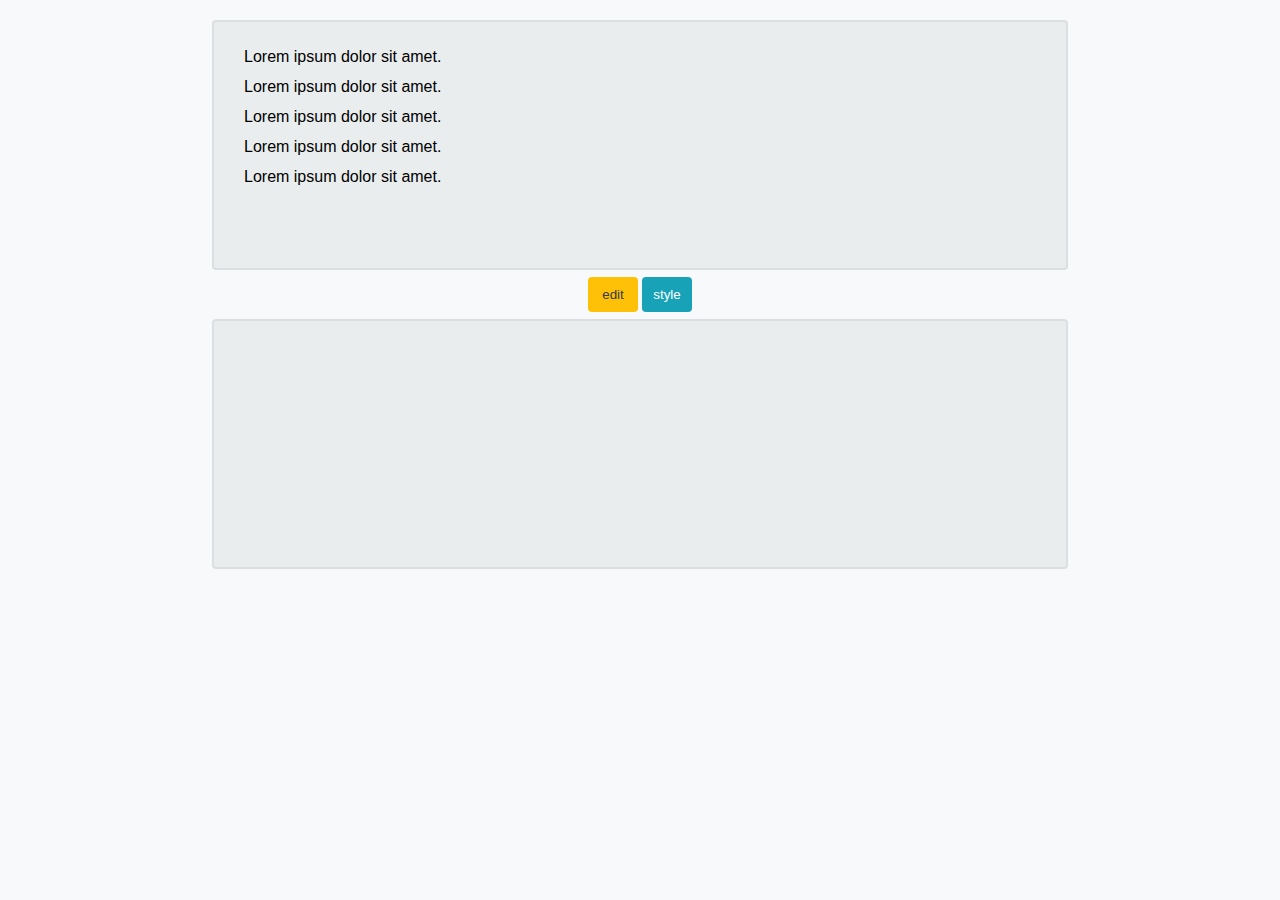
<file: test10 - Контрольна робота/index.html>
<!DOCTYPE html>
<html lang="en">
<head>
    <meta charset="UTF-8">
    <meta http-equiv="X-UA-Compatible" content="IE=edge">
    <meta name="viewport" content="width=device-width, initial-scale=1.0">
    <title>Task 10</title>
    <link rel="stylesheet" href="style.css">
</head>
<body>
    <div class="container">
        <div class="first show">
            <div class="block top-block">
                <p>Lorem ipsum dolor sit amet.</p>
                <p>Lorem ipsum dolor sit amet.</p>
                <p>Lorem ipsum dolor sit amet.</p>
                <p>Lorem ipsum dolor sit amet.</p>
                <p>Lorem ipsum dolor sit amet.</p>
            </div>
            <div class="center-block">
                <input type="button" value="edit" class="btn btn-edit">
                <input type="button" value="style" class="btn btn-style">
            </div>
            <div class="block bottom-block">
                <div class="edit-block">
                    <textarea class="edit-area"></textarea>
                    <input type="button" value="add" class="btn btn-add">
                    <input type="button" value="save" class="btn btn-save">
                </div>
                <div class="style-block">
                    <form>
                        <div class="form-size">
                            <h3>Font Size:</h3>
                            <label for="px12">
                                <input type="radio" id="px12" name="size" value="12px">
                                <span>12px</span>
                            </label>
                            <label for="px14">
                                <input type="radio" id="px14" name="size" value="14px">
                                <span>14px</span>
                            </label>
                            <label for="px16">
                                <input type="radio" id="px16" name="size" value="16px" checked>
                                <span>16px</span>
                            </label>
                            <label for="px18">
                                <input type="radio" id="px18" name="size" value="18px">
                                <span>18px</span>
                            </label>
                            <label for="px20">
                                <input type="radio" id="px20" name="size" value="20px">
                                <span>20px</span>
                            </label>
                        </div>
                        <div class="form-family">
                            <h3>Font Family:</h3>
                            <select class="input" id="fontFamily">
                                <option value="" class="disabled">Choose option</option>
                                <option value="cursive">cursive</option>
                                <option value="fantasy">fantasy</option>
                                <option value="monospace">monospace</option>
                                <option value="sans-serif">sans-serif</option>
                            </select>
                        </div><div class="form-color">
                            <h3>Colors:</h3>
                            <input type="button" value="Color of Text" class="btn btn-text-color">
                            <input type="button" value="Background color" class="btn btn-bg-color">
                            <div class="colors hide">
                                <div class="color-box"></div>
                                <div class="color-box"></div>
                                <div class="color-box"></div>
                                <div class="color-box"></div>
                                <div class="color-box"></div>
                                <div class="color-box"></div>
                                <div class="color-box"></div>
                                <div class="color-box"></div>
                                <div class="color-box"></div>
                            </div>
                        </div>
                        <div class="form-style">
                            <h3>Style:</h3>
                            <label for="style-bold">
                                <input type="checkbox" id="style-bold">
                                <span>Bold text</span>
                            </label>
                            <label for="style-italic">
                                <input type="checkbox" id="style-italic">
                                <span>Cursive text</span>
                            </label>
                        </div>
                    </form>
                </div> <!-- style-block -->
            </div> <!-- bottom-block -->
        </div> <!-- first -->
        <div class="second">
            <div class="block">
                <h2>Choose what you want:</h2>
                <form class="choose">
                    <label for="radio-table">
                        <input type="radio" id="radio-table" name="choose">
                        <span>table</span>
                    </label>
                    <label for="radio-list">
                        <input type="radio" id="radio-list" name="choose">
                        <span>list</span>
                    </label>
                </form>
                <div class="create-table hide">
                    <form name="form-table">
                        <span>Count TR:</span>
                        <input type="text" class="input" name="countTr" placeholder="Count TR:">
                        <span>Count TD:</span>
                        <input type="text" class="input" name="countTd" placeholder="Count TD:">
                        <h3>Add style to your table:</h3>
                        <span>Width of TD:</span>
                        <input type="text" class="input" name="widthTd" placeholder="Width of TD:">
                        <span>Height of TD:</span>
                        <input type="text" class="input" name="heightTd" placeholder="Height of TD:">
                        <div class="table-border">
                            <span>Width of border:</span>
                            <div>
                                <input type="text" class="input" name="borderWidth" placeholder="Width:">
                                <span>Type of border:</span>
                                <select class="input" name="borderType" id="">
                                    <option value="solid">solid</option>
                                    <option value="dotted">dotted</option>
                                    <option value="dashed">dashed</option>
                                </select>
                                <span>Color of border</span>
                                <select class="input" name="borderColor" id="">
                                    <option value="black">black</option>
                                    <option value="red">red</option>
                                    <option value="blue">blue</option>
                                    <option value="green">green</option>
                                </select>
                            </div>
                        </div>
                        <input type="button" value="Create table" class="btn btn-create-table">
                    </form>
                </div>
                <div class="create-list hide">
                    <form name="form-list">
                        <span>Count Li:</span>
                        <input class="input" type="text" name="countLi" placeholder="Count Li:">
                        <span>Type of marks:</span>
                        <select class="input" name="typeLi">
                            <option value="circle">circle</option>
                            <option value="disc">disc</option>
                            <option value="square">square</option>
                        </select>
                        <input type="button" value="Create list" name="create" class=" btn btn-create-list">
                    </form>
                </div>
            </div> <!-- block -->
        </div> <!-- second -->
    </div> <!-- container -->
    
    <script src="main.js"></script>
</body>
</html>
</file>
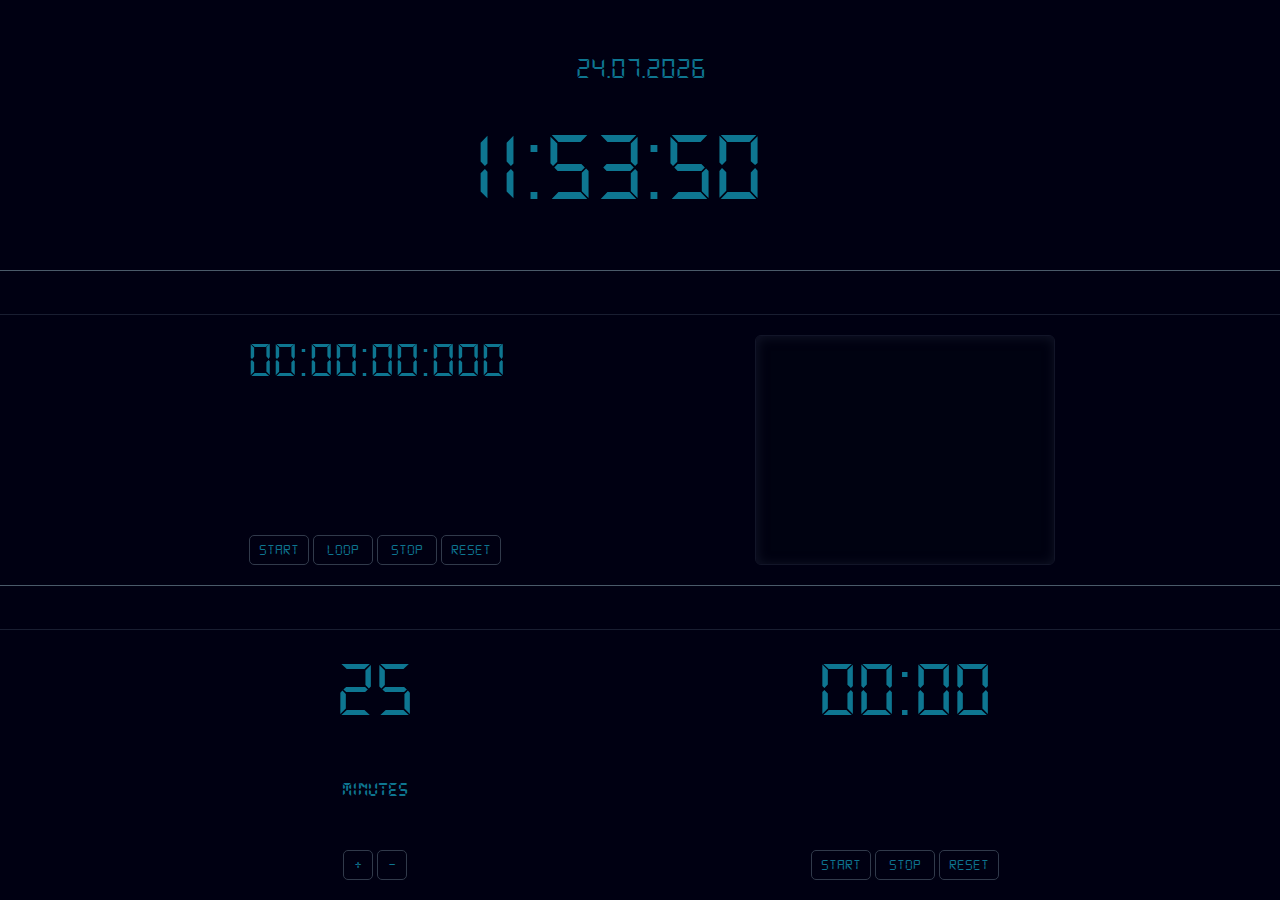
<file: test11 - Date, setTimeout, setInterval/index.html>
<!DOCTYPE html>
<html lang="uk">
<head>
	<meta charset="UTF-8">
	<meta http-equiv="X-UA-Compatible" content="IE=edge">
	<meta name="viewport" content="width=device-width, initial-scale=1.0">
	<title>Test </title>
	<link rel="stylesheet" href="./main.css">
</head>
<body>

	<div class="block">
		<p class="date">00.00.0000</p>
		<p class="time">00:00:00</p>
	</div>
	<hr>
	<div class="block">
		<div class="block__mini stopwatch">
			<p class="stopwatch__time">00:00:00:000</p>
			<form name="stopwatch">
				<button type="button" name="start">start</button>
				<button type="button" name="loop">loop</button>
				<button type="button" name="stop">stop</button>
				<button type="button" name="reset">reset</button>
			</form>
		</div>
		<div class="block__mini save">
		</div>
	</div>
	<hr>
	<div class="block">
		<div class="block__mini setTimer">
			<p class="setTimer__time">25</p>
			<p class="setTimer__text">minutes</p>
			<form name="setTimer">
				<button type="button" name="plus">+</button>
				<button type="button" name="minus">-</button>
			</form>
		</div>
		<div class="block__mini timer">
			<p class="timer__time">00:00</p>
			<form name="timer">
				<button type="button" name="start">start</button>
				<button type="button" name="stop">stop</button>
				<button type="button" name="reset">reset</button>
			</form>
		</div>
	</div>

	<script src="./script.js"></script>
</body>
</html>
</file>
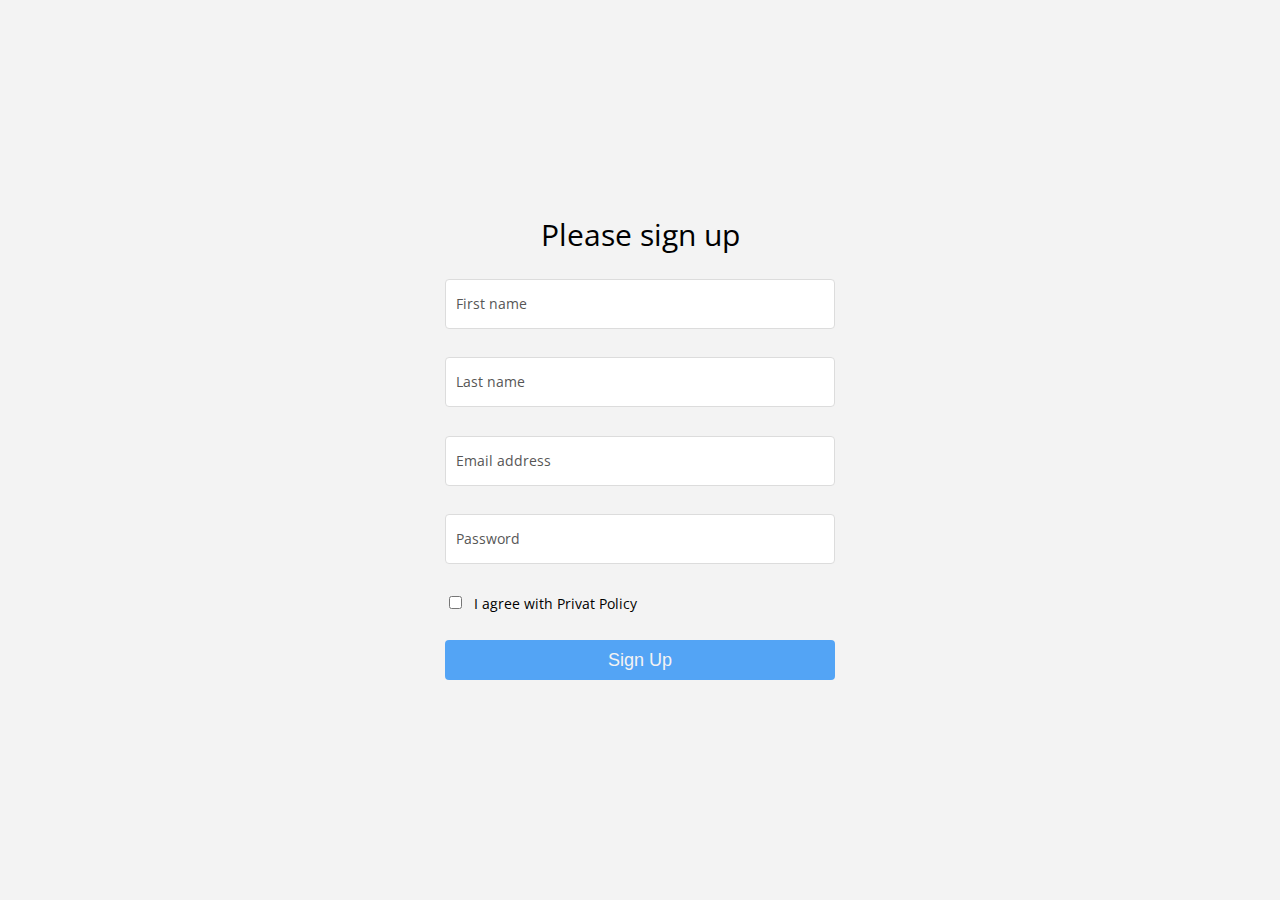
<file: test13 - RegExp Basic/index.html>
<!DOCTYPE html>
<html lang="uk">
<head>
	<meta charset="UTF-8">
	<meta http-equiv="X-UA-Compatible" content="IE=edge">
	<meta name="viewport" content="width=device-width, initial-scale=1.0">
	<title>Test 13</title>
	<link rel="preconnect" href="https://fonts.gstatic.com">
	<link href="https://fonts.googleapis.com/css2?family=Open+Sans&display=swap" rel="stylesheet">
	<link rel="stylesheet" href="https://unicons.iconscout.com/release/v4.0.0/css/line.css">
	<link rel="stylesheet" href="./main.css">
</head>
<body>

	<form class="form" name="form">
		<h2>Please sign up</h2>
		<label for="fname" class="form__label">
			<span class="form__span">First name</span>
			<input type="text" class="form__input" id="fname" name="fname" autocomplete="off">
			<p class="modal modal_fname hide">Please provide a valid First name.</p>
		</label>
		<label for="lname" class="form__label">
			<span class="form__span">Last name</span>
			<input type="text" class="form__input" id="lname" name="lname" autocomplete="off">
			<span class="modal modal_lname hide">Please provide a valid Last name.</span>
		</label>
		<label for="email" class="form__label">
			<span class="form__span">Email address</span>
			<input type="email" class="form__input" id="email" name="email" autocomplete="off">
			<span class="modal modal_email hide">Please provide a valid Email address.</span>
		</label>
		<label for="password" class="form__label">
			<span class="form__span">Password</span>
			<input type="password" class="form__input" id="password" name="password">
			<span class="modal modal_password hide">Please provide a valid Password.</span>
		</label>
		<label for="check">
			<input type="checkbox" class="form__check" id="check" name="check">
			<span>I agree with Privat Policy</span>
		</label>
		<button type="submit" class="form__button disabled" name="signup" disabled>Sign Up</button>
	</form>
	<div class="shadow hide">
		<div class="great">
			<div class="great__top">
				<i class="uil uil-check"></i>
			</div>
			<div class="great__bottom">
				<h3>Great!</h3>
				<p>Your account has been created successfully.</p>
				<button type="button" class="great__button">
					<span>Start Exploring</span>
					<i class="uil uil-arrow-right"></i>
				</button>
			</div>
		</div>
	</div class="shadow">

	<script src="./script.js"></script>
</body>
</html>
</file>
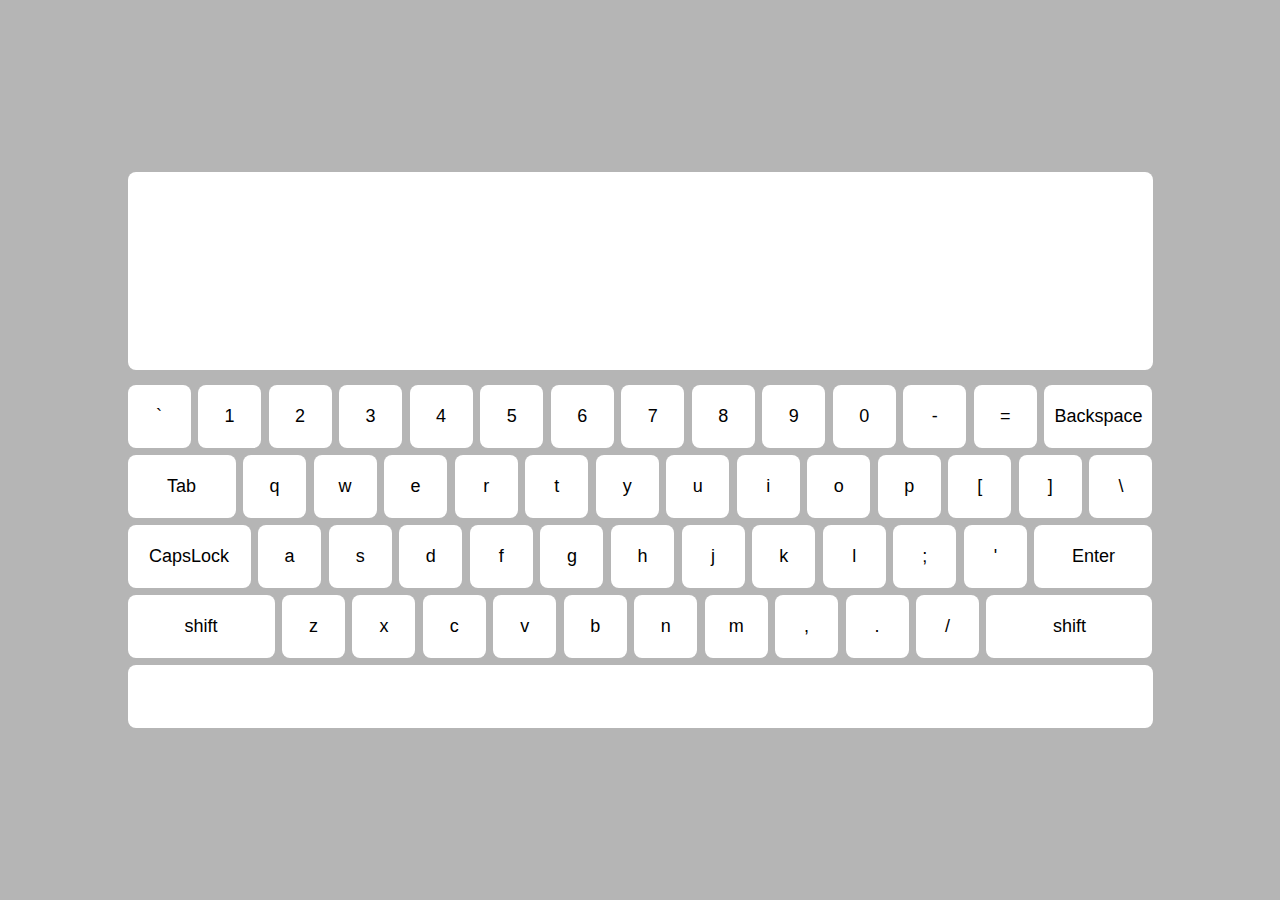
<file: test7 - KeyboardEvent/index2.html>
<!DOCTYPE html>
<html lang="uk">
<head>
    <meta charset="UTF-8">
    <meta name="viewport" content="width=device-width, initial-scale=1.0">
    <title>JS Core - task 7.2</title>
    <link rel="stylesheet" href="./style2.css">
</head>
<body>

    <div class="keyboard">
        <textarea name="" id="myTextarea" cols="30" rows="10" autofocus></textarea>
        <div class="row">
            <div class="elem" id="Backquote">`</div>
            <div class="elem" id="Digit1">1</div>
            <div class="elem" id="Digit2">2</div>
            <div class="elem" id="Digit3">3</div>
            <div class="elem" id="Digit4">4</div>
            <div class="elem" id="Digit5">5</div>
            <div class="elem" id="Digit6">6</div>
            <div class="elem" id="Digit7">7</div>
            <div class="elem" id="Digit8">8</div>
            <div class="elem" id="Digit9">9</div>
            <div class="elem" id="Digit0">0</div>
            <div class="elem" id="Minus">-</div>
            <div class="elem" id="Equal">=</div>
            <div class="elem" id="Backspace">Backspace</div>
        </div>
        <div class="row">
            <div class="elem" id="Tab">Tab</div>
            <div class="elem" id="KeyQ">q</div>
            <div class="elem" id="KeyW">w</div>
            <div class="elem" id="KeyE">e</div>
            <div class="elem" id="KeyR">r</div>
            <div class="elem" id="KeyT">t</div>
            <div class="elem" id="KeyY">y</div>
            <div class="elem" id="KeyU">u</div>
            <div class="elem" id="KeyI">i</div>
            <div class="elem" id="KeyO">o</div>
            <div class="elem" id="KeyP">p</div>
            <div class="elem" id="BracketLeft">[</div>
            <div class="elem" id="BracketRight">]</div>
            <div class="elem" id="Backslash">\</div>
        </div>
        <div class="row">
            <div class="elem" id="CapsLock">CapsLock</div>
            <div class="elem" id="KeyA">a</div>
            <div class="elem" id="KeyS">s</div>
            <div class="elem" id="KeyD">d</div>
            <div class="elem" id="KeyF">f</div>
            <div class="elem" id="KeyG">g</div>
            <div class="elem" id="KeyH">h</div>
            <div class="elem" id="KeyJ">j</div>
            <div class="elem" id="KeyK">k</div>
            <div class="elem" id="KeyL">l</div>
            <div class="elem" id="Semicolon">;</div>
            <div class="elem" id="Quote">'</div>
            <div class="elem" id="Enter">Enter</div>
        </div>
        <div class="row">
            <div class="elem" id="ShiftLeft">shift</div>
            <div class="elem" id="KeyZ">z</div>
            <div class="elem" id="KeyX">x</div>
            <div class="elem" id="KeyC">c</div>
            <div class="elem" id="KeyV">v</div>
            <div class="elem" id="KeyB">b</div>
            <div class="elem" id="KeyN">n</div>
            <div class="elem" id="KeyM">m</div>
            <div class="elem" id="Comma">,</div>
            <div class="elem" id="Period">.</div>
            <div class="elem" id="Slash">/</div>
            <div class="elem" id="ShiftRight">shift</div>
        </div>
        <div class="elem" id="Space"></div>
    </div>

    <script src="./script2.js"></script>
    
</body>
</html>
</file>
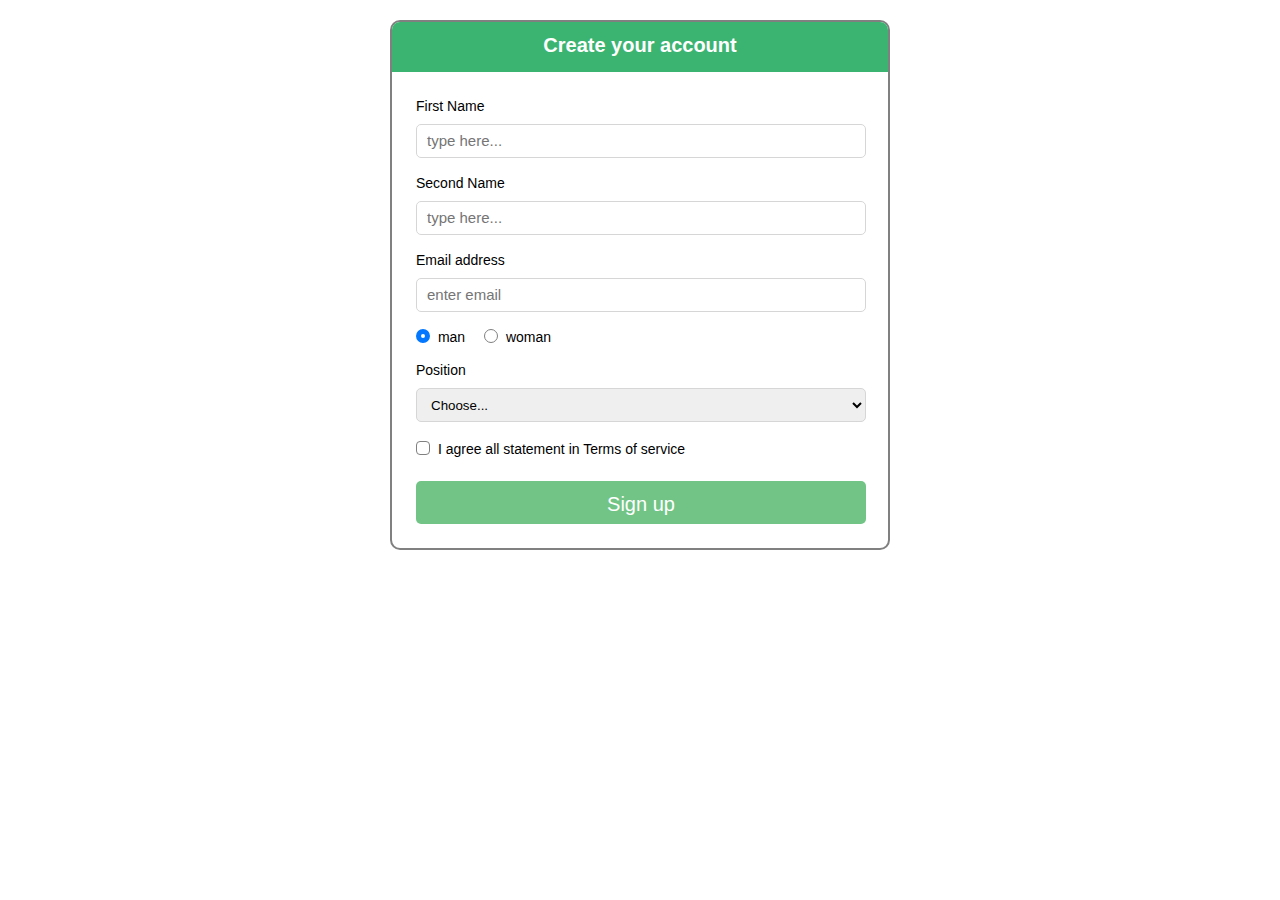
<file: test8 - FormsEvent/index2.html>
<!DOCTYPE html>
<html lang="uk">
<head>
	<meta charset="UTF-8">
	<meta http-equiv="X-UA-Compatible" content="IE=edge">
	<meta name="viewport" content="width=device-width, initial-scale=1.0">
	<title>Test 8.2</title>
	<link rel="stylesheet" href="https://unicons.iconscout.com/release/v3.0.6/css/line.css">
	<link rel="stylesheet" href="./style2.css">
</head>
<body>

	<div class="block block1">

		<h2 class="green">Create your account</h2>
		
		<form name="f1">
	
			<label>
				<span>First Name</span>
				<input class="text" type="text" name="fname" placeholder="type here..." required>
			</label>
	
			<label>
				<span>Second Name</span>
				<input class="text" type="text" name="sname" placeholder="type here..." required>
			</label>
	
			<label>
				<span>Email address</span>
				<input class="text" type="email" name="email" placeholder="enter email" required>
			</label>

			<fieldset name="sex">
				<label for="man">
					<input type="radio" id="man" name="man" value="man" checked>
					<span>man</span>
				</label>
	
				<label for="woman">
					<input type="radio" id="woman" name="man" value="woman">
					<span>woman</span>
				</label>
			</fieldset>
	
			<label>
				<span>Position</span>
				<select class="text" name="position" required>
					<option value="">Choose...</option>
					<option value="Frontend">Frontend</option>
					<option value="Backend">Backend</option>
					<option value="QC/QA">QC/QA</option>
				</select>
			</label>

			<label for="agree">
				<input type="checkbox" id="agree" name="agree" required>
				<span>I agree all statement in Terms of service</span>
			</label>

			<button type="submit" class="green" name="signUp">Sign up</button>
	
		</form>
	</div>

	<div class="block block2">

		<div class="header green"></div>
		<div class="userBlock">
			<img src="./images/man.png" alt="User's avatar">
			<p class="userName"></p>
			<p class="userEmail"></p>
			<p class="userPosition"></p>
		</div>
		<form name="f2">
			<button type="submit" name="signOut">Sign Out</button>
		</form>
		<div class="links green">
			<i class="uil uil-facebook-f"></i>
			<i class="uil uil-github-alt"></i>
			<i class="uil uil-linkedin-alt"></i>
		</div>

	</div>

	<script src="./script2.js"></script>
</body>
</html>
</file>
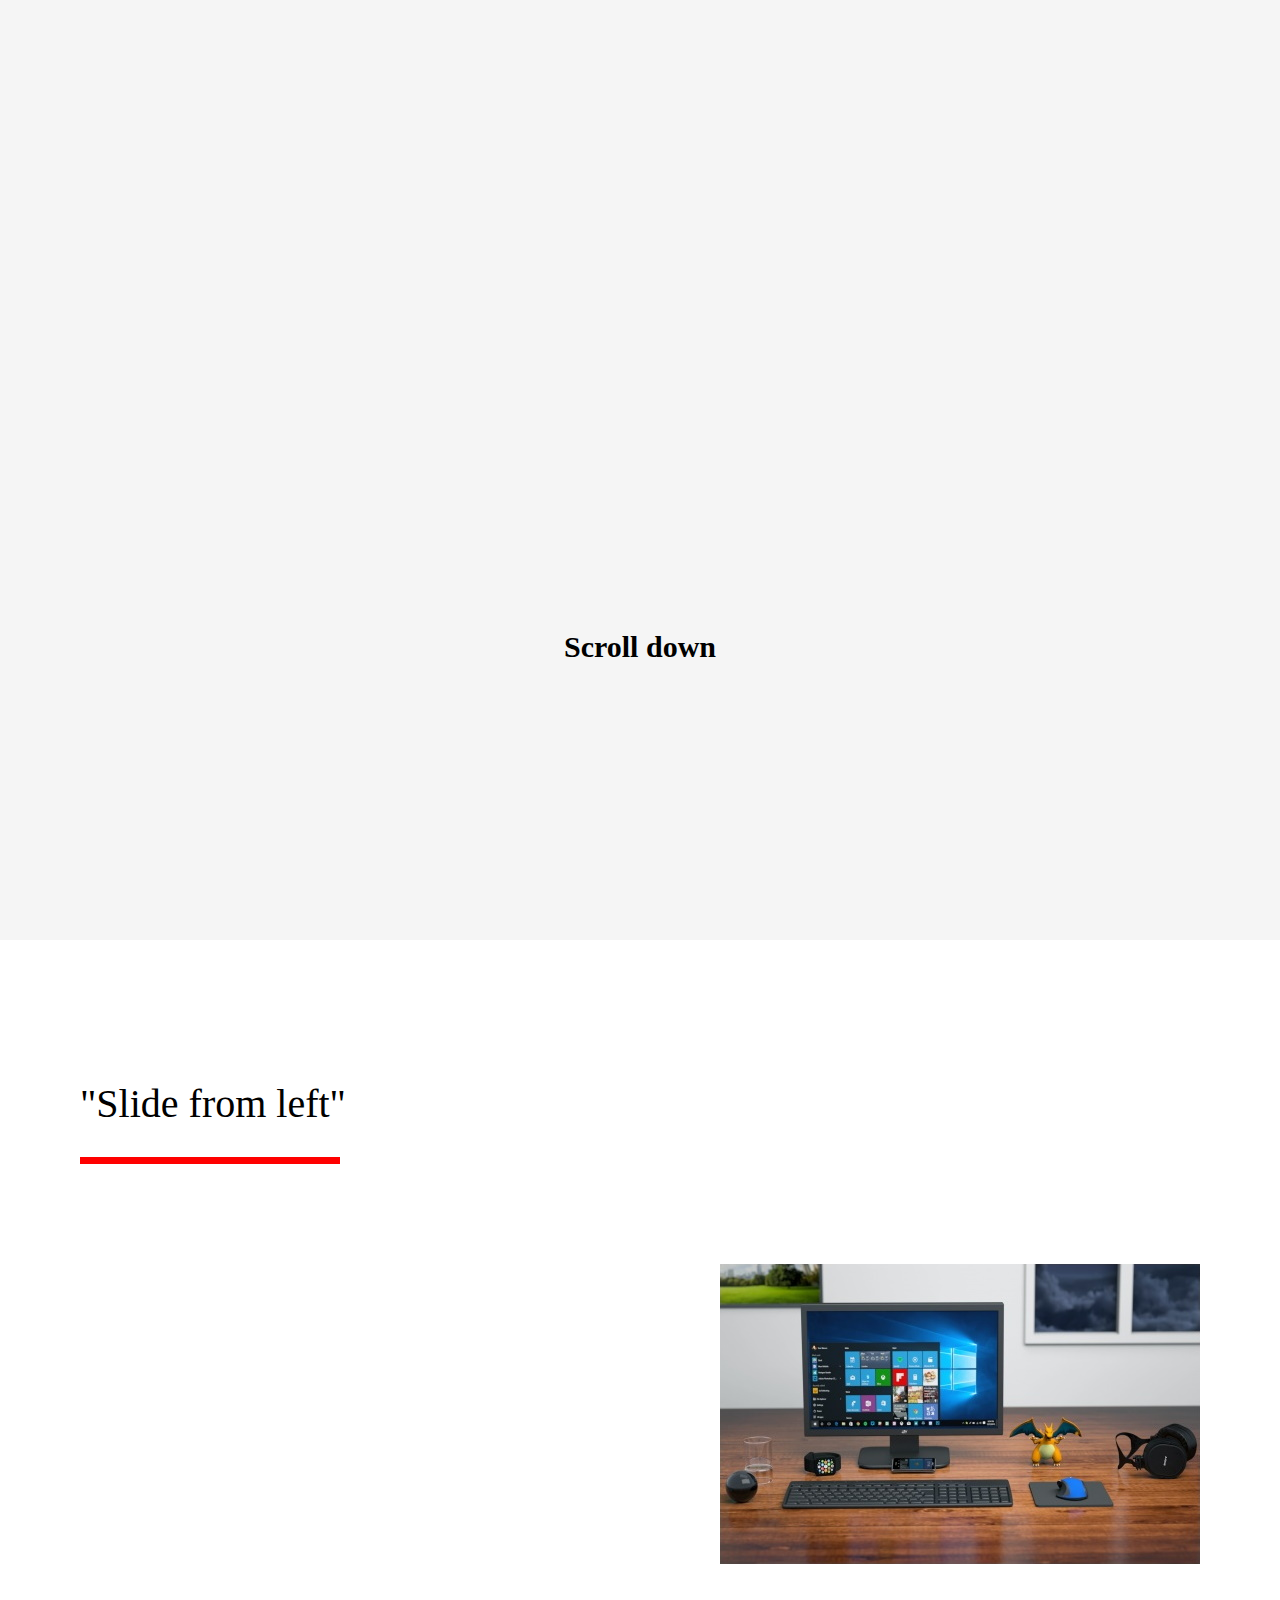
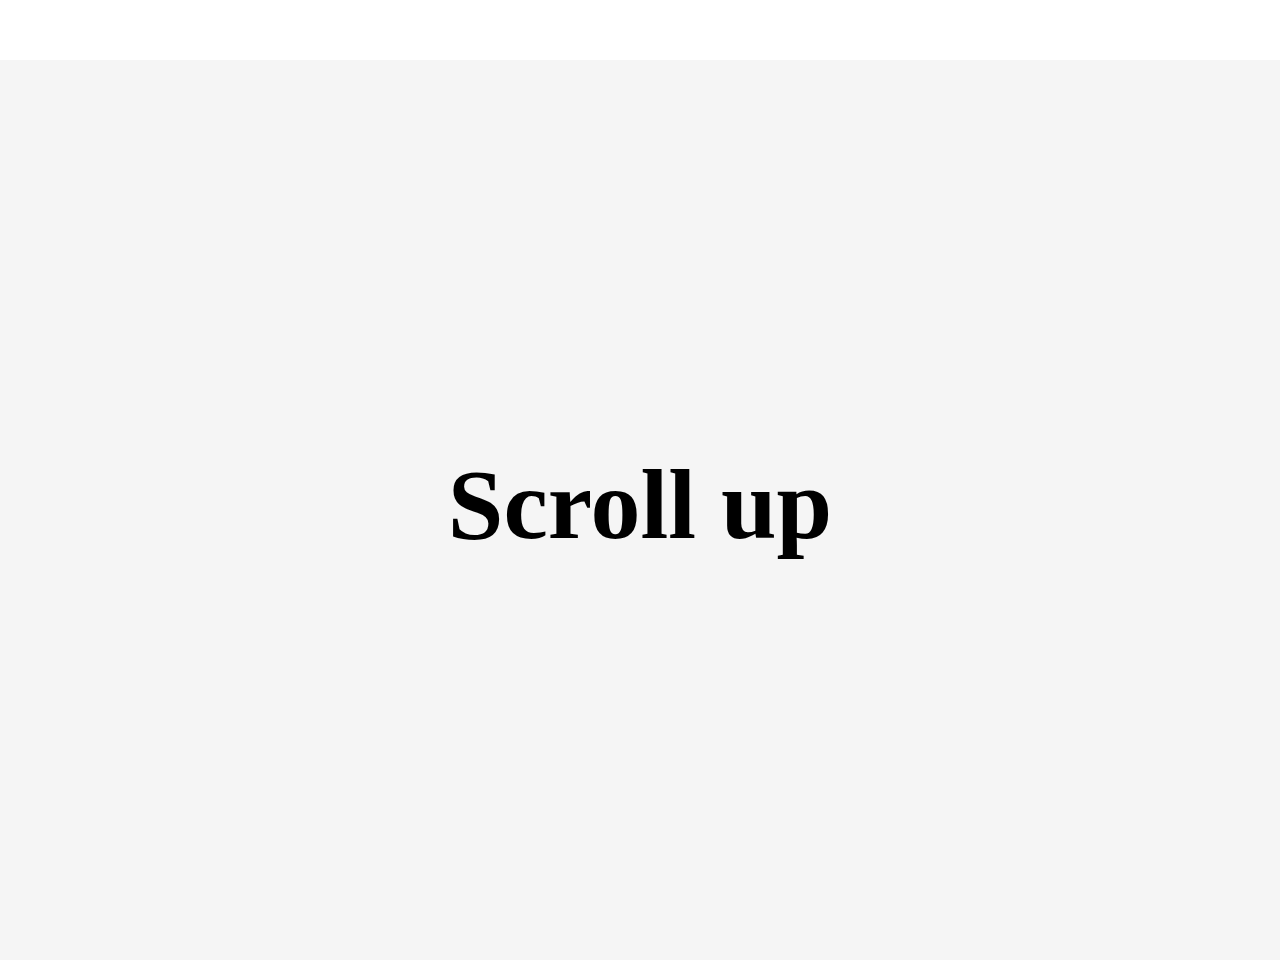
<file: test9 - WindowEvent/index1.html>
<!DOCTYPE html>
<html lang="uk">
<head>
	<meta charset="UTF-8">
	<meta http-equiv="X-UA-Compatible" content="IE=edge">
	<meta name="viewport" content="width=device-width, initial-scale=1.0">
	<title>Test 9.1</title>
	<link rel="stylesheet" href="./main1.css">
</head>
<body>

	<div class="block1">
		<h2 class="down">Scroll down</h2>
	</div>

	<div class="block2">
		<p>"Slide from left"</p>
		<hr>
		<img src="./images/comp.jpg" alt="Computer">
	</div>

	<div class="block3">
		<h2 class="up">Scroll up</h2>
	</div>

	<script src="./script1.js"></script>
</body>
</html>
</file>
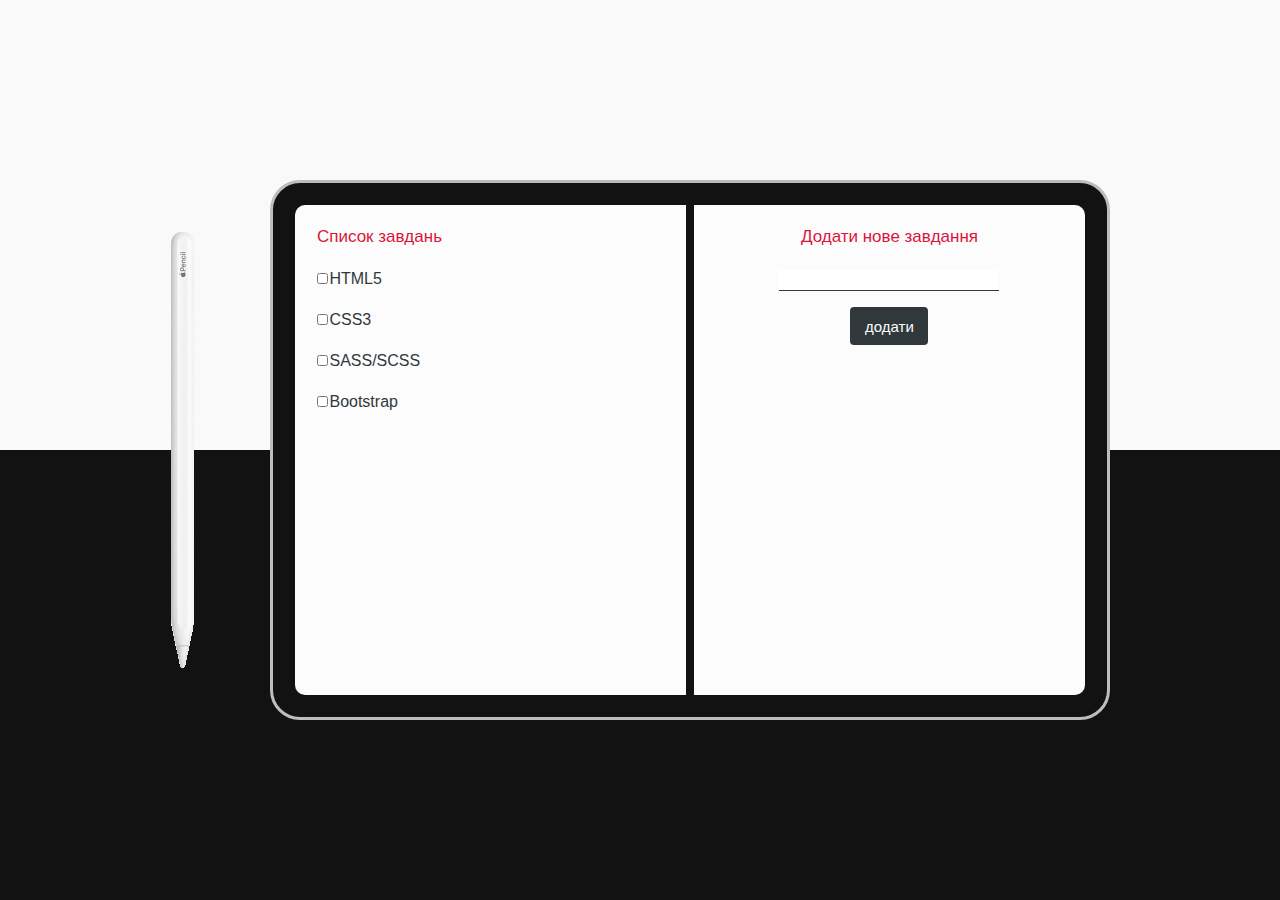
<file: test9 - WindowEvent/index2.html>
<!DOCTYPE html>
<html lang="uk">
<head>
	<meta charset="UTF-8">
	<meta http-equiv="X-UA-Compatible" content="IE=edge">
	<meta name="viewport" content="width=device-width, initial-scale=1.0">
	<title>Test 9.2</title>
	<link rel="stylesheet" href="https://unicons.iconscout.com/release/v3.0.6/css/line.css">
	<link rel="stylesheet" href="./main2.css">
</head>
<body>

	<div class="bg1"></div>
	<div class="bg2"></div>

	<div class="container">
		<div class="pencil"></div>

		<div class="tablet">

			<div class="notepad">

				<div class="page">
					
					<form name="list" id="list">
						<h2>Список завдань</h2>

						<label for="">
							<input type="checkbox" name="point">
							<span class="left">HTML5</span>
						</label>

						<label for="">
							<input type="checkbox" name="point">
							<span class="left">CSS3</span>
						</label>

						<label for="">
							<input type="checkbox" name="point">
							<span class="left">SASS/SCSS</span>
						</label>

						<label>
							<input type="checkbox" name="point">
							<span class="left">Bootstrap</span>
						</label>
					</form>
					
				</div>

				<div class="page">

					<form name="new">
						<h2>Додати нове завдання</h2>
						<input type="text" name="text">
						<button type="button" name="button">додати</button>
					</form>
					
				</div>

			</div>

			<div class="modal" id="modal1">
				<div>
					<h3>Попередження!</h3>
					<i class="uil uil-times" onclick="clouseModal()"></i>
				</div>
				<p>Пусте поле не можна добавити.</p>
			</div>

			<div class="modal" id="modal2">
				<div>
					<h3>Попередження!</h3>
					<i class="uil uil-times" onclick="clouseModal()"></i>
				</div>
				<p>Останній таск зі списку Ви не можете видалити.</p>
			</div>

		</div> <!-- .tablet -->
	</div> <!-- .container -->

	<script src="./script2.js"></script>
</body>
</html>
</file>
<file: test10 - Контрольна робота/style.css>
*{
    margin: 0;
    padding: 0;
    box-sizing: border-box;
}

body {
    background-color: #f8f9fa;
    font-family: Arial, Helvetica, sans-serif;
}
.container{
    width: 70%;
    margin: 0 auto;
    padding: 20px;
}
.first, .second{
    display: none;
}
.block{
    height: 100%;
    min-height: 250px;
    background-color: #E9EDEE;
    border: 2px solid #DBDFE1;
    border-radius: 4px;
    padding: 20px 30px;
    position: relative;
}
.top-block p {
    line-height: 30px;
}
.top-block ul {
    padding-left: 25px;
}
.center-block {
    padding: 7px;
    display: flex;
    justify-content: center;
}
.btn {
    height: 35px;
    border: none;
    border-radius: 4px;
    color: white;
    background-color: #28a745;
    padding: 0 10px;
}
.btn-edit{
    width: 50px;
    background-color: #ffc107;
    color: #343a40;
    margin-right: 4px;
}
.btn-style{
    width: 50px;
    background-color: #17a2b8;
}
.edit-block, .style-block {
    display: none;
}
.edit-area {
    width: 100%;
    height: 150px;
    resize: none;
    background-color: #f8f9fa;
    border: 1px solid #DBDFE1;
    border-radius: 4px;
    outline: none;
    margin-bottom: 10px;
}
.btn-add {
    width: 50px;
    background-color: #F0574A;
}
.btn-save {
    width: 50px;
}
.style-block h3 {
    font-size: 18px;
    font-weight: normal;
    margin: 10px 0;
}
label span {
    margin-left: 5px;
    margin-right: 15px;
}
.form-size h3 {
    margin-top: 0;
}
.input {
    width: calc(100% - 145px);
    height: 35px;
    border: 1px solid #DBDFE1;
    outline: none;
    border-radius: 4px;
}
.input:focus {
    box-shadow: 1px 1px 2px 2px rgba(0, 123, 255, 0.2), -1px -1px 2px 2px rgba(0, 123, 255, 0.2);
}
select {
    padding-left: 5px;
}
input[type="text"] {
    padding: 9px;
}
#fontFamily {
    width: 300px;
}
.btn-text-color {
    background-color: #6c757d;
}
.btn-text-color:focus {
    box-shadow: 1px 1px 2px 2px rgba(108, 117, 125, 0.5), -1px -1px 2px 2px rgba(108, 117, 125, 0.5);
}
.btn-bg-color {
    background-color: #6c757d;
}
.btn-bg-color:focus {
    box-shadow: 1px 1px 2px 2px rgba(108, 117, 125, 0.5), -1px -1px 2px 2px rgba(108, 117, 125, 0.5);
}
.colors{
    width: 150px;
    height: 150px;
    position: absolute;
    top: 50px;
    right: 10%;
    display: flex;
    flex-wrap: wrap;
}
.color-box{
    width: 50px;
    height: 50px;
}
#style-bold:focus, 
#style-italic:focus {
    box-shadow: 1px 1px 1px 1px rgba(0, 123, 255, 0.2), -1px -1px 1px 1px rgba(0, 123, 255, 0.2);
}
.bold{
    font-weight: bold;
}
.italic{
    font-style: italic;
}
.second h2,
.second h3 {
    margin-bottom: 10px;
}
.create-table, 
.create-list {
    margin: 10px 0;
}
.create-table span,
.create-list span {
    display: inline-block;
    width: 140px;
}
.second .input {
    margin-bottom: 10px;
}
.table-border {
    display: flex;
    justify-content: space-between;
    align-items: center;
}
.table-border>div {
    width: calc(100% - 145px);
    display: flex;
    justify-content: space-between;
    align-items: center;
}
.table-border .input {
    width: calc(100% / 5);
}
.table-border>div span {
    text-align: center;
}

.hide{
    display: none;
}
.show {
    display: block;
}
</file>
<file: test11 - Date, setTimeout, setInterval/main.css>
@font-face {
    font-family: 'ds-digi';
    src: url('./fonts/DS-DIGI.TTF');
}
@font-face {
    font-family: 'ds-digib';
    src: url('./fonts/DS-DIGIB.TTF');
}

* {
    margin: 0;
    padding: 0;
    box-sizing: border-box;
}

body {
    background-color: #000012;
    color: #0E7691;
    font-family: ds-digi;
    text-transform: uppercase;
}
.block {
    max-width: 870px;
    height: 30vh;
    margin: 0 auto;
    padding: 20px;
    display: flex;
    justify-content: space-between;
}
.block:first-child {
    flex-direction: column;
    justify-content: space-evenly;
    align-items: center;
}
hr {
    width: 100vw;
    height: 5vh;
    border-top: 1px solid #4A5A69;
    border-bottom: 1px solid #191E31;
    border-left: none;
    border-right: none;
}
.date {
    width: 129px;
    font-size: 30px;
}
.time {
    width: 338px;
    font-size: 100px;
}
.block__mini {
    width: 300px;
    display: flex;
    flex-direction: column;
    justify-content: space-between;
    align-items: center;
}
.stopwatch__time {
    width: 254px;
    font-size: 50px;
}
button {
    width: 60px;
    height: 30px;
    background-color: #000012;
    color: #0E7691;
    font-family: ds-digi;
    font-size: 16px;
    border: 1px solid #313A4B;
    border-radius: 5px;
    cursor: pointer;
}
button:focus,
button:disabled {
    border-color: #5270A4;
    border-radius: 2px;
}
.save {
    background-color: #000211;
    border: 1px solid #121528;
    border-radius: 6px;
    display: block;
    padding: 12px;
    box-shadow: inset 1px 1px 12px 0px #121528;
    overflow: auto;
}
.save p {
    width: 110px;
    margin: 0 auto 10px;
    font-size: 22px;
}
.setTimer__time {
    width: 79px;
    font-size: 80px;
}
.setTimer__text {
    font-size: 20px;
    font-family: ds-digib;
}
.setTimer button {
    width: 30px;
    font-size: 20px;
}
.timer__time {
    width: 175px;
    font-size: 80px;
}
</file>
<file: test13 - RegExp Basic/main.css>
*, *::before, *::after {
  -webkit-box-sizing: border-box;
          box-sizing: border-box;
}

html, body, div, span, applet, object, iframe,
h1, h2, h3, h4, h5, h6, p, blockquote, pre,
a, abbr, acronym, address, big, cite, code,
del, dfn, em, img, ins, kbd, q, s, samp,
small, strike, strong, sub, sup, tt, var,
b, u, i, center,
dl, dt, dd, ol, ul, li,
fieldset, form, label, legend,
table, caption, tbody, tfoot, thead, tr, th, td,
article, aside, canvas, details, embed,
figure, figcaption, footer, header, hgroup,
menu, nav, output, ruby, section, summary,
time, mark, audio, video {
  margin: 0;
  padding: 0;
  border: 0;
  font-size: 100%;
  font: inherit;
  vertical-align: baseline;
}

/* HTML5 display-role reset for older browsers */
article, aside, details, figcaption, figure,
footer, header, hgroup, menu, nav, section {
  display: block;
}

body {
  line-height: 1;
}

ol, ul {
  list-style: none;
}

blockquote, q {
  quotes: none;
}

blockquote:before, blockquote:after,
q:before, q:after {
  content: '';
  content: none;
}

table {
  border-collapse: collapse;
  border-spacing: 0;
}

a {
  color: inherit;
  text-decoration: none;
}

body {
  background: #F3F3F3;
  font-family: 'Open Sans', sans-serif;
  color: #000000;
  font-size: 14px;
}

.form {
  width: 390px;
  height: 460px;
  display: -webkit-box;
  display: -ms-flexbox;
  display: flex;
  -webkit-box-orient: vertical;
  -webkit-box-direction: normal;
      -ms-flex-direction: column;
          flex-direction: column;
  -webkit-box-pack: justify;
      -ms-flex-pack: justify;
          justify-content: space-between;
  position: absolute;
  top: 0;
  left: 0;
  right: 0;
  bottom: 0;
  margin: auto;
}

.form h2 {
  text-align: center;
  font-weight: normal;
  font-size: 30px;
}

.form__label {
  position: relative;
}

.form__input {
  width: 100%;
  height: 50px;
  border: 1px solid #DCDCDC;
  border-radius: 4px;
  padding-left: 10px;
  outline: none;
  -webkit-transition: all 0.2s;
  transition: all 0.2s;
}

.form__input:focus {
  border-color: rgba(0, 123, 255, 0.25);
  -webkit-box-shadow: 0 0 0 2px rgba(0, 123, 255, 0.25);
          box-shadow: 0 0 0 2px rgba(0, 123, 255, 0.25);
}

.form__input_write {
  padding-top: 20px;
}

.form__span {
  color: #565656;
  position: absolute;
  top: 18px;
  left: 11px;
  -webkit-transition: all 0.2s;
  transition: all 0.2s;
}

.form__span_write {
  font-size: 13px;
  top: 7px;
}

.form__check:focus {
  -webkit-box-shadow: 0 0 0 2px rgba(0, 123, 255, 0.25);
          box-shadow: 0 0 0 2px rgba(0, 123, 255, 0.25);
}

.form__check + span {
  padding-left: 5px;
}

.form__button {
  height: 40px;
  background: #0079FB;
  border: none;
  border-radius: 4px;
  font-size: 18px;
  color: #F3F3F3;
}

.form__button:focus {
  -webkit-box-shadow: 0 0 0 2px rgba(0, 123, 255, 0.25);
          box-shadow: 0 0 0 2px rgba(0, 123, 255, 0.25);
}

.form .disabled {
  background: #53A4F5;
}

.form .warning::after {
  content: '';
  width: 16px;
  height: 16px;
  background-image: url("./images/times.svg");
  position: absolute;
  top: 16px;
  right: 10px;
}

.form .success::after {
  content: '';
  width: 20px;
  height: 20px;
  background-image: url("./images/check.svg");
  position: absolute;
  top: 14px;
  right: 8px;
}

.form .success2 {
  border: 1px solid #3FAB5F;
}

.form .warning2 {
  border: 1px solid #DD4C4F;
}

.form .modal {
  background: #DD4C4F;
  color: #FFE1DE;
  font-size: 13px;
  padding: 6px;
  border-radius: 4px;
  position: absolute;
  top: 51px;
  left: 0;
}

.shadow {
  width: 100%;
  height: 100%;
  position: absolute;
  top: 0;
  left: 0;
  background-color: rgba(0, 0, 0, 0.6);
}

.great {
  width: 500px;
  height: 370px;
  position: absolute;
  top: 0;
  left: 0;
  right: 0;
  bottom: 0;
  margin: auto;
}

.great__top {
  height: 165px;
  background-color: #45C6A0;
  display: -webkit-box;
  display: -ms-flexbox;
  display: flex;
  -webkit-box-pack: center;
      -ms-flex-pack: center;
          justify-content: center;
  -webkit-box-align: center;
      -ms-flex-align: center;
          align-items: center;
}

.great__top .uil-check {
  width: 95px;
  height: 95px;
  color: #ffffff;
  font-size: 74px;
  display: -webkit-box;
  display: -ms-flexbox;
  display: flex;
  -webkit-box-pack: center;
      -ms-flex-pack: center;
          justify-content: center;
  -webkit-box-align: center;
      -ms-flex-align: center;
          align-items: center;
  border: 5px solid #ffffff;
  border-radius: 50%;
}

.great__bottom {
  height: 205px;
  background-color: #ffffff;
  display: -webkit-box;
  display: -ms-flexbox;
  display: flex;
  -webkit-box-orient: vertical;
  -webkit-box-direction: normal;
      -ms-flex-direction: column;
          flex-direction: column;
  -webkit-box-pack: space-evenly;
      -ms-flex-pack: space-evenly;
          justify-content: space-evenly;
  -webkit-box-align: center;
      -ms-flex-align: center;
          align-items: center;
}

.great__bottom h3 {
  font-size: 30px;
  font-weight: normal;
}

.great__button {
  width: 170px;
  height: 40px;
  border: none;
  border-radius: 20px;
  background-color: #EAB413;
  color: #FFE99D;
  display: -webkit-box;
  display: -ms-flexbox;
  display: flex;
  -webkit-box-pack: center;
      -ms-flex-pack: center;
          justify-content: center;
  -webkit-box-align: center;
      -ms-flex-align: center;
          align-items: center;
}

.great__button .uil-arrow-right {
  font-size: 24px;
  margin-left: 5px;
}

.hide {
  display: none;
}
/*# sourceMappingURL=main.css.map */
</file>
<file: test7 - KeyboardEvent/style2.css>
* {
    margin: 0;
    padding: 0;
    box-sizing: border-box;
}

body {
    background-color: #b5b5b5;
    font-family: Arial, Helvetica, sans-serif;
    font-size: 18px;
}

.keyboard {
    width: 1025px;
    height: 557px;
    position: absolute;
    top: 0;
    left: 0;
    right: 0;
    bottom: 0;
    margin: auto;
}
textarea {
    width: 100%;
    height: 198px;
    border-radius: 8px;
    border: none;
    outline: none;
    padding: 10px 8px;
    resize: none;
    margin-bottom: 10px;
    color: #6c6c6c;
    font-size: 18px;
}
.row {
    margin-bottom: 7px;
    display: flex;
    justify-content: space-between;
}
.elem {
    background-color: #fff;
    width: 63px;
    height: 63px;
    border-radius: 8px;
    display: flex;
    justify-content: center;
    align-items: center;
}
#Backspace, #Tab {
    width: 108px;
}
#CapsLock {
    width: 123px;
}
#Enter {
    width: 118px;
}
#ShiftLeft {
    width: 147px;
}
#ShiftRight {
    width: 166px;
}
#Space {
    width: 1025px;
}
.active {
    background-color: #7b7b7b;
}
</file>
<file: test8 - FormsEvent/style2.css>
* {
    margin: 0;
    padding: 0;
    box-sizing: border-box;
}

body {
    font-family: Arial, Helvetica, sans-serif;
    font-size: 14px;
}
.block {
    border: 2px solid gray;
    border-radius: 10px;
    margin: 20px auto;
    overflow: hidden;
}
.block1 {
    width: 500px;
    height: 530px;
}
h2 {
    height: 50px;
    font-size: 20px;
    text-align: center;
}
.green {
    background-color: #3bb471;
    padding: 12px;
    color: #fff;
}
.block1 form {
    padding: 26px 24px;
}
label {
    margin-top: 17px;
    display: inline-block;
}
label:first-child {
    margin-top: 0;
}
.text {
    width: 450px;
    height: 34px;
    margin-top: 10px;
    padding-left: 10px;
    border: 1px solid #d6d6d6;
    border-radius: 5px;
}
.text:focus {
    outline: none;
    box-shadow: 1px 1px 2px 2px #b7d8f7, -1px -1px 2px 2px #b7d8f7;
}
::placeholder {
    font-size: 15px;
}
fieldset {
    border: none;
}
input[type="radio"] {
    opacity: 0;
}
input[type="radio"] + span {
    margin-left: 5px;
    margin-right: 15px;
    position: relative;
}
input[type="radio"] + span::before {
    content: "";
    display: inline-block;
    width: 14px;
    height: 14px;
    border: 1px solid gray;
    border-radius: 50%;
    position: absolute;
    left: -22px;
    box-sizing: border-box;
}
input[type="radio"]:checked + span::before {
    border: 5px solid #0378FF;
}
label:nth-child(6), label:nth-child(7) {
    margin-top: 19px;
}
label:nth-child(6) select {
    padding-left: 7px;
}
input[type="checkbox"] {
    opacity: 0;
}
input[type="checkbox"] + span {
    margin-left: 5px;
    position: relative;
}
input[type="checkbox"] + span::before {
    content: "";
    display: inline-block;
    width: 14px;
    height: 14px;
    border: 1px solid gray;
    border-radius: 4px;
    position: absolute;
    left: -22px;
    box-sizing: border-box;
}
input[type="checkbox"]:checked + span::before {
    background-color: #0378FF;
    background-image: url('./images/check.png');
    background-repeat: no-repeat;
    border-color: #0378FF;
}
input[type="checkbox"]:checked + span::after {
    content: "";
    display: inline-block;
    width: 20px;
    height: 20px;
    border: 3px solid rgba(3, 120, 255, 0.3);
    border-radius: 7px;
    position: absolute;
    top: -3px;
    left: -25px;
    box-sizing: border-box;
}
.block1 button {
    width: 450px;
    height: 43px;
    margin-top: 24px;
    font-size: 20px;
    border: none;
    border-radius: 5px;
    background-color: #72c486;
    outline: none;
}
/* --------------- block2 ---------------- */
.block2 {
    display: none;
    width: 400px;
    height: 402px;
}
.header {
    height: 107px;
}
.userBlock {
    height: 172px;
    padding-top: 73px;
    border-bottom: 1px solid lightgray;
    position: relative;
}
.userBlock img {
    position: absolute;
    top: -55px;
    left: 142px;
    border: 10px solid #fff;
    border-radius: 50%;
    box-sizing: content-box;
}
p {
    text-align: center;
}
.userName {
    font-size: 18px;
    font-weight: bold;
}
.userEmail {
    margin-top: 9px;
}
.userPosition {
    margin-top: 19px;
}
.block2 form {
    height: 75px;
    padding-top: 18px;
}
.block2 button {
    display: block;
    width: 80px;
    height: 34px;
    margin: 0 auto;
    padding-top: 5px;
    background-color: #fff;
    border: 1px solid #1d8433;
    border-radius: 2px;
    color: #1d8433;
}
.block2 button:hover {
    background-color: #1d8433;
    color: #fff;
}
.links {
    height: 44px;
    padding: 7px;
    display: flex;
    justify-content: center;
}
.uil {
    font-size: 26px;
    margin: 0 6px;
}
</file>
<file: test9 - WindowEvent/main1.css>
* {
    margin: 0;
    padding: 0;
    box-sizing: border-box;
}

.block1 {
    height: 940px;
    padding-top: 70vh;
    background-color: whitesmoke;
}
.down {
    text-align: center;
    font-size: 30px;
}
a {
    color: inherit;
    text-decoration: none;
}

.block2 {
    padding: 140px 80px;
    height: 720px;
}
p {
    font-size: 40px;
}
hr {
    width: 260px;
    height: 7px;
    margin-top: 30px;
    background-color: red;
    border: none;
}
img {
    margin-top: 100px;
    float: right;
}

.block3 {
    height: 100vh;
    background-color: whitesmoke;
    padding-top: 43vh;
}
.up {
    text-align: center;
    font-size: 100px;
}
h2:hover {
    color: firebrick;
    cursor: pointer;
}
</file>
<file: test9 - WindowEvent/main2.css>
* {
    margin: 0;
    padding: 0;
    box-sizing: border-box;
}

body {
    font-family: Arial, Helvetica, sans-serif;
}
.bg1 {
    height: 50vh;
    background-color: #f9f9f9;
}
.bg2 {
    height: 50vh;
    background-color: #121212;
}

.container {
    width: 940px;
    height: 540px;
    position: absolute;
    top: 0;
    left: 0;
    right: 0;
    bottom: 0;
    margin: auto;
    display: flex;
    justify-content: space-between;
}
.pencil {
    background-image: url('./images/pencil.png');
    background-repeat: no-repeat;
    background-position: center;
    width: 25px;
}
.tablet {
    width: 840px;
    border: 3px solid #bdbdbd;
    border-radius: 30px;
    background-color: #121212;
    padding: 22px;
    position: relative;
}
.notepad {
    height: 100%;
    border-radius: 10px;
    display: flex;
    justify-content: space-between;
    overflow: hidden;
}
.page {
    width: 49.5%;
    height: 100%;
    padding: 22px;
    background-color: #fcfcfc;
}
form {
    display: flex;
    flex-direction: column;
}
form[name="new"] {
    align-items: center;
}
h2 {
    color: crimson;
    font-size: 17px;
    font-weight: normal;
}
input[type="checkbox"] {
    width: 11px;
    height: 11px;
    margin-top: 26px;
    margin-right: 2px;
}
span {
    color: #30383b;
}
.left {
    margin-left: -5px;
}
input[type="text"] {
    width: 220px;
    margin-top: 23px;
    padding-bottom: 3px;
    border: none;
    border-bottom: 1px solid #30383b;
    outline: none;
    font-size: 15px;
}
button {
    width: 78px;
    height: 38px;
    margin-top: 16px;
    background-color: #30383b;
    color: #fcfcfc;
    border: none;
    border-radius: 4px;
    font-size: 15px;
    cursor: pointer;
}
button:focus {
    box-shadow: 1px 1px 2px 2px #B6B6B6, -1px -1px 2px 2px #B6B6B6;
}
.modal {
    display: none;
    width: 600px;
    height: 80px;
    padding: 20px;
    background-color: #F5D5D6;
    color: #5C1B17;
    border-radius: 5px;
    font-size: 14px;
    position: absolute;
    top: 100px;
    left: 0;
    right: 0;
    margin: auto;
}
.modal > div {
    display: flex;
    justify-content: space-between;
    margin-bottom: 6px;
}
.modal .uil {
    font-size: 18px;
    color: #AD7C80;
    cursor: pointer;
}
.modal .uil:hover {
    color: #30383b;
}
</file>
